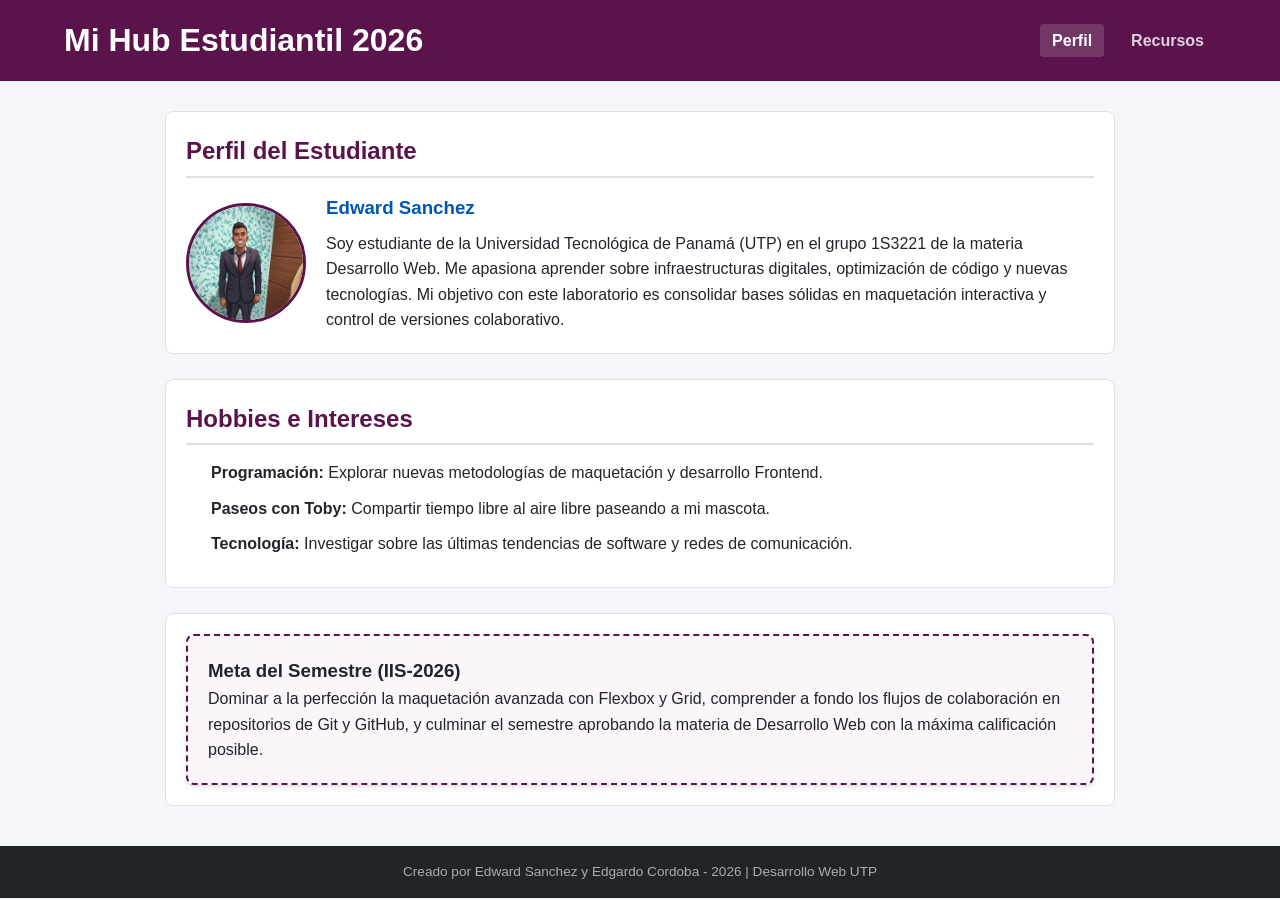
<file: index.html>
<!DOCTYPE html>
<html lang="es">
<head>
    <meta charset="UTF-8">
    <meta name="viewport" content="width=device-width, initial-scale=1.0">
    <meta name="author" content="Edward Sanchez y Edgardo Cordoba">
    <meta name="description" content="Página de Perfil - Mi Hub Estudiantil 2026. Tarea Práctica 2 de Desarrollo Web UTP.">
    <title>Mi Hub Estudiantil 2026 - Perfil</title>
    <!-- Vinculación correcta al CSS externo -->
    <link rel="stylesheet" href="css/estilos.css">
</head>
<body>

    <!-- Header con navegación funcional -->
    <header class="main-header">
        <h1>Mi Hub Estudiantil 2026</h1>
        <nav class="main-nav">
            <ul>
                <li><a href="index.html" class="active">Perfil</a></li>
                <li><a href="recursos.html">Recursos</a></li>
            </ul>
        </nav>
    </header>

    <!-- Contenedor Principal Semántico -->
    <main class="container">
        
        <!-- Sección Perfil -->
        <section class="profile-section">
            <h2>Perfil del Estudiante</h2>
            <div class="profile-card">
                <!-- Imagen de avatar del alumno -->
                <img src="img/avatar.jpg" alt="Avatar de Edward Sanchez" class="avatar-img">
                <div class="profile-info">
                    <h3>Edward Sanchez</h3>
                    <p class="bio">
                        Soy estudiante de la Universidad Tecnológica de Panamá (UTP) en el grupo 1S3221 de la materia Desarrollo Web. Me apasiona aprender sobre infraestructuras digitales, optimización de código y nuevas tecnologías. Mi objetivo con este laboratorio es consolidar bases sólidas en maquetación interactiva y control de versiones colaborativo.
                    </p>
                </div>
            </div>
        </section>

        <!-- Lista de Hobbies / Intereses -->
        <section class="interests-section">
            <h2>Hobbies e Intereses</h2>
            <ul class="custom-list">
                <li> <strong>Programación:</strong> Explorar nuevas metodologías de maquetación y desarrollo Frontend.</li>
                <li> <strong>Paseos con Toby:</strong> Compartir tiempo libre al aire libre paseando a mi mascota.</li>
                <li> <strong>Tecnología:</strong> Investigar sobre las últimas tendencias de software y redes de comunicación.</li>
            </ul>
        </section>

        <!-- Tarjeta Destacada con Borde y Sombra -->
        <section class="goals-section">
            <div class="featured-card shadow-effect">
                <h3> Meta del Semestre (IIS-2026)</h3>
                <p>Dominar a la perfección la maquetación avanzada con Flexbox y Grid, comprender a fondo los flujos de colaboración en repositorios de Git y GitHub, y culminar el semestre aprobando la materia de Desarrollo Web con la máxima calificación posible.</p>
            </div>
        </section>

    </main>

    <!-- Footer Coherente -->
    <footer class="main-footer u-text-center">
        <p>Creado por Edward Sanchez y Edgardo Cordoba - 2026 | Desarrollo Web UTP</p>
    </footer>

</body>
</html>
</file>
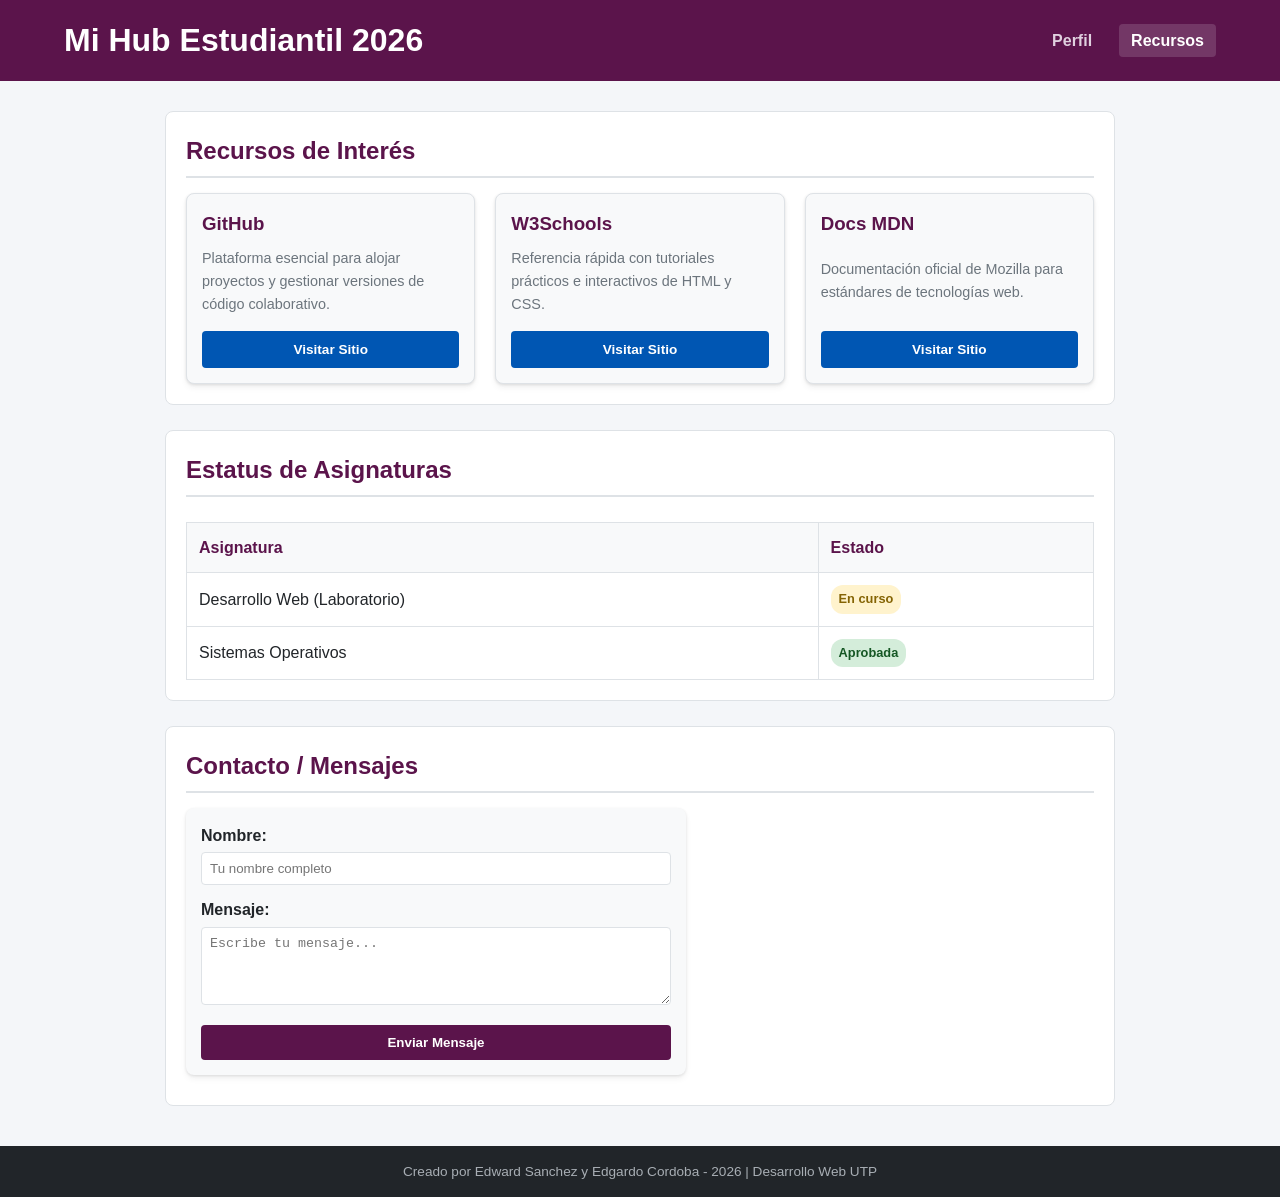
<file: recursos.html>
<!DOCTYPE html>
<html lang="es">
<head>
    <meta charset="UTF-8">
    <meta name="viewport" content="width=device-width, initial-scale=1.0">
    <title>Mi Hub Estudiantil 2026 - Recursos</title>
    <link rel="stylesheet" href="css/estilos.css">
</head>
<body>
    <header class="main-header">
        <h1>Mi Hub Estudiantil 2026</h1>
        <nav class="main-nav">
            <ul>
                <li><a href="index.html">Perfil</a></li>
                <li><a href="recursos.html" class="active">Recursos</a></li>
            </ul>
        </nav>
    </header>

    <main class="container">
        <!-- Tarjetas de Enlaces Externos -->
        <section class="resources-section">
            <h2>Recursos de Interés</h2>
            <div class="cards-grid">
                <article class="resource-card shadow-effect">
                    <h3>GitHub</h3>
                    <p>Plataforma esencial para alojar proyectos y gestionar versiones de código colaborativo.</p>
                    <a href="https://github.com" target="_blank" class="btn-link">Visitar Sitio</a>
                </article>
                <article class="resource-card shadow-effect">
                    <h3>W3Schools</h3>
                    <p>Referencia rápida con tutoriales prácticos e interactivos de HTML y CSS.</p>
                    <a href="https://w3schools.com" target="_blank" class="btn-link">Visitar Sitio</a>
                </article>
                <article class="resource-card shadow-effect">
                    <h3>Docs MDN</h3>
                    <p>Documentación oficial de Mozilla para estándares de tecnologías web.</p>
                    <a href="https://mozilla.org" target="_blank" class="btn-link">Visitar Sitio</a>
                </article>
            </div>
        </section>
        <!-- Tabla de Asignaturas -->
        <section class="table-section">
            <h2>Estatus de Asignaturas</h2>
            <div class="table-responsive">
                <table class="simple-table">
                    <thead>
                        <tr>
                            <th>Asignatura</th>
                            <th>Estado</th>
                        </tr>
                    </thead>
                    <tbody>
                        <tr>
                            <td>Desarrollo Web (Laboratorio)</td>
                            <td><span class="badge in-progress">En curso</span></td>
                        </tr>
                        <tr>
                            <td>Sistemas Operativos</td>
                            <td><span class="badge approved">Aprobada</span></td>
                        </tr>
                    </tbody>
                </table>
            </div>
        </section>

        <!-- Mini Formulario sin backend -->
        <section class="form-section">
            <h2>Contacto / Mensajes</h2>
            <form action="#" class="mini-form styled-card shadow-effect" onsubmit="event.preventDefault();">
                <div class="form-group">
                    <label for="usrname">Nombre:</label>
                    <input type="text" id="usrname" required placeholder="Tu nombre completo">
                </div>
                <div class="form-group">
                    <label for="msg">Mensaje:</label>
                    <textarea id="msg" rows="4" required placeholder="Escribe tu mensaje..."></textarea>
                </div>
                <button type="submit" class="btn-submit">Enviar Mensaje</button>
            </form>
        </section>
    </main>

    <footer class="main-footer u-text-center">
        <p>Creado por Edward Sanchez y Edgardo Cordoba - 2026 | Desarrollo Web UTP</p>
    </footer>
</body>
</html>
</file>
<file: css/estilos.css>
/* ==========================================================================
   VARIABLES CSS (Colores y tamaños base para personalización)
   ========================================================================== */
:root {
    --primary-color: #5b144b;       /* Vino/Púrpura representativo UTP */
    --secondary-color: #0056b3;     /* Azul de contraste */
    --bg-light: #f8f9fa;            /* Fondo claro para tarjetas y secciones */
    --text-dark: #212529;           /* Color de texto principal */
    --text-muted: #6c757d;          /* Gris para descripciones sutiles */
    --border-color: #dee2e6;        /* Color de bordes estándar */
    --white: #ffffff;
    --base-padding: 20px;
    --border-radius: 8px;
}

/* ==========================================================================
   ESTILOS GENERALES (Tipografía web del sistema)
   ========================================================================== */
* {
    box-sizing: border-box;
    margin: 0;
    padding: 0;
}

body {
    font-family: -apple-system, BlinkMacSystemFont, "Segoe UI", Roboto, Helvetica, Arial, sans-serif;
    color: var(--text-dark);
    line-height: 1.6;
    background-color: #f4f6f9;
}

.container {
    width: 90%;
    max-width: 950px;
    margin: 30px auto;
}

section {
    background-color: var(--white);
    padding: var(--base-padding);
    border-radius: var(--border-radius);
    margin-bottom: 25px;
    border: 1px solid var(--border-color);
}

h2 {
    color: var(--primary-color);
    margin-bottom: 15px;
    border-bottom: 2px solid var(--border-color);
    padding-bottom: 5px;
}

/* ==========================================================================
   CLASE UTILITARIA (Obligatoria para centrar texto)
   ========================================================================== */
.u-text-center {
    text-align: center !important;
}

/* Header y Menú de Navegación */
.main-header {
    background-color: var(--primary-color);
    color: var(--white);
    padding: 15px 5%;
    display: flex;
    justify-content: space-between;
    align-items: center;
    flex-wrap: wrap;
}

.main-nav ul {
    list-style: none;
    display: flex;
    gap: 15px;
}

.main-nav a {
    color: #e0d0df;
    text-decoration: none;
    font-weight: bold;
    padding: 8px 12px;
    border-radius: 4px;
    transition: background-color 0.3s, color 0.3s;
}

/* Hover en enlaces */
.main-nav a:hover, .main-nav a.active {
    color: var(--white);
    background-color: rgba(255, 255, 255, 0.15);
}

/* Sección de Perfil (Flexbox) */
.profile-card {
    display: flex;
    gap: 20px;
    align-items: center;
}

.avatar-img {
    width: 120px;
    height: 120px;
    border-radius: 50%;
    object-fit: cover;
    border: 3px solid var(--primary-color);
}

.profile-info h3 {
    margin-bottom: 8px;
    color: var(--secondary-color);
}

/* Listas personalizadas */
.custom-list {
    list-style: none;
    padding-left: 5px;
}

.custom-list li {
    margin-bottom: 10px;
    padding-left: 20px;
    position: relative;
}

/* Tarjeta destacada con borde y sombra */
.featured-card {
    border: 2px dashed var(--primary-color);
    background-color: #fbf6fa;
    padding: var(--base-padding);
    border-radius: var(--border-radius);
}

.shadow-effect {
    box-shadow: 0 4px 6px rgba(0, 0, 0, 0.05), 0 1px 3px rgba(0, 0, 0, 0.1);
}

/* ==========================================================================
   MAQUETACIÓN DE TARJETAS (Uso de Flexbox / Grid)
   ========================================================================== */
.cards-grid {
    display: flex;
    gap: 20px;
}

.resource-card {
    flex: 1;
    background-color: var(--bg-light);
    padding: 15px;
    border-radius: var(--border-radius);
    border: 1px solid var(--border-color);
    display: flex;
    flex-direction: column;
    justify-content: space-between;
}

.resource-card h3 {
    color: var(--primary-color);
    margin-bottom: 8px;
}

.resource-card p {
    font-size: 0.9rem;
    color: var(--text-muted);
    margin-bottom: 15px;
}

/* Botones con Hover */
.btn-link {
    display: inline-block;
    text-align: center;
    background-color: var(--secondary-color);
    color: var(--white);
    text-decoration: none;
    padding: 8px 12px;
    border-radius: 4px;
    font-weight: bold;
    font-size: 0.85rem;
    transition: background-color 0.2s;
}

.btn-link:hover {
    background-color: #004085;
}

/* Tabla Simple */
.table-responsive {
    overflow-x: auto;
}

.simple-table {
    width: 100%;
    border-collapse: collapse;
    margin-top: 10px;
}

.simple-table th, .simple-table td {
    border: 1px solid var(--border-color);
    padding: 12px;
    text-align: left;
}

.simple-table th {
    background-color: var(--bg-light);
    color: var(--primary-color);
}

.badge {
    display: inline-block;
    padding: 4px 8px;
    font-size: 0.8rem;
    font-weight: bold;
    border-radius: 12px;
}

.badge.in-progress { background-color: #fff3cd; color: #856404; }
.badge.approved { background-color: #d4edda; color: #155724; }

/* Formulario Estilizado */
.mini-form {
    max-width: 500px;
    margin: 10px 0;
    padding: 15px;
    background-color: var(--bg-light);
    border-radius: var(--border-radius);
}

.form-group {
    margin-bottom: 12px;
}

.form-group label {
    display: block;
    margin-bottom: 4px;
    font-weight: bold;
}

.form-group input, .form-group textarea {
    width: 100%;
    padding: 8px;
    border: 1px solid var(--border-color);
    border-radius: 4px;
}

.form-group input:focus, .form-group textarea:focus {
    outline: none;
    border-color: var(--secondary-color);
}

.btn-submit {
    background-color: var(--primary-color);
    color: var(--white);
    padding: 10px 15px;
    border: none;
    border-radius: 4px;
    cursor: pointer;
    font-weight: bold;
    width: 100%;
    transition: background-color 0.2s;
}

.btn-submit:hover {
    background-color: #420e36;
}

/* Footer */
.main-footer {
    background-color: #212529;
    color: #a8aeb4;
    padding: 15px 0;
    margin-top: 40px;
    font-size: 0.85rem;
}

/* ==========================================================================
   MEDIA QUERY MÍNIMA (Tarjetas a una columna en pantallas de <= 600px)
   ========================================================================== */
@media (max-width: 600px) {
    .main-header {
        flex-direction: column;
        gap: 10px;
        text-align: center;
    }
    
    .profile-card {
        flex-direction: column;
        text-align: center;
    }
    
    .cards-grid {
        flex-direction: column; /* Cambia a una sola columna */
    }
}
</file>
